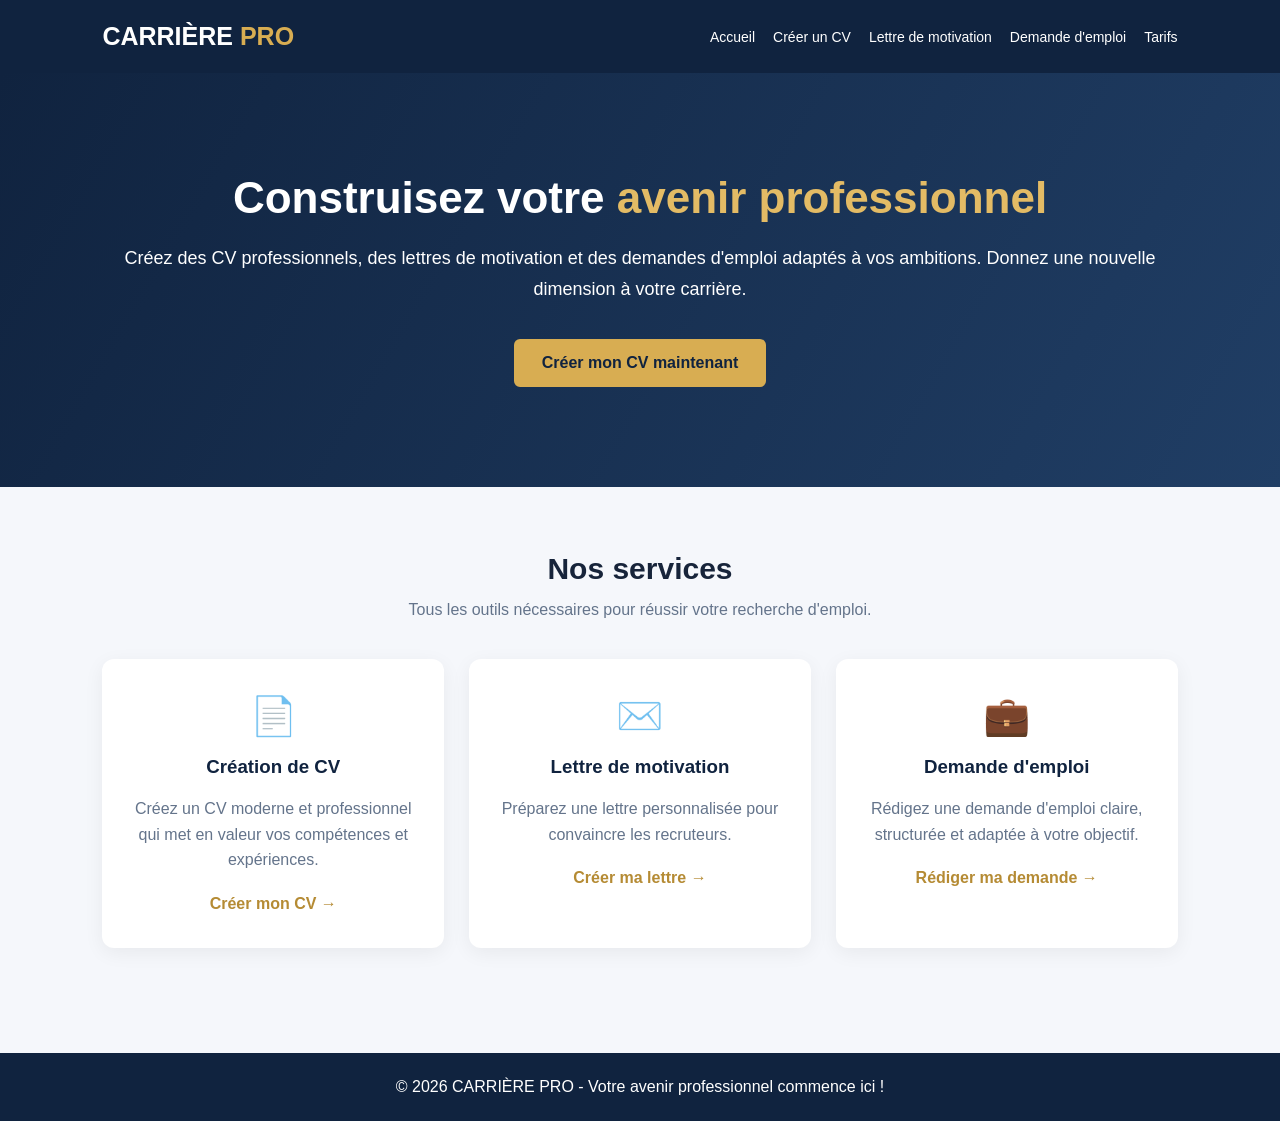
<file: index.html>
<!DOCTYPE html>
<html lang="fr">
<head>
    <meta charset="UTF-8">
    <meta name="viewport" content="width=device-width, initial-scale=1.0">

    <title>CARRIÈRE PRO - Votre avenir professionnel</title>

    <meta name="description" content="Créez vos CV professionnels, lettres de motivation et demandes d'emploi avec CARRIÈRE PRO.">

    <!-- Configuration Android et PWA -->
    <link rel="manifest" href="/statique/manifest.json">
    <meta name="theme-color" content="#123b66">
    <meta name="mobile-web-app-capable" content="yes">
    <meta name="apple-mobile-web-app-capable" content="yes">
    <meta name="apple-mobile-web-app-status-bar-style" content="black-translucent">
    <meta name="apple-mobile-web-app-title" content="Carrière Pro">

    <style>
        * {
            margin: 0;
            padding: 0;
            box-sizing: border-box;
            font-family: Arial, sans-serif;
        }

        body {
            background: #f5f7fb;
            color: #17243a;
        }

        header {
            background: #10233f;
            padding: 22px 8%;
            display: flex;
            justify-content: space-between;
            align-items: center;
        }

        .logo {
            color: white;
            font-size: 25px;
            font-weight: bold;
        }

        .logo span {
            color: #d8ad52;
        }

        nav {
            display: flex;
            flex-wrap: wrap;
            gap: 18px;
        }

        nav a {
            color: white;
            text-decoration: none;
            font-size: 14px;
        }

        nav a:hover {
            color: #e3bb65;
        }

        .hero {
            background: linear-gradient(120deg, #10233f, #203e65);
            color: white;
            padding: 100px 8%;
            text-align: center;
        }

        .hero h1 {
            font-size: 44px;
            margin-bottom: 20px;
        }

        .hero h1 span {
            color: #e3bb65;
        }

        .hero p {
            font-size: 18px;
            margin-bottom: 35px;
            line-height: 1.7;
        }

        .button {
            display: inline-block;
            background: #d8ad52;
            color: #10233f;
            padding: 15px 28px;
            border-radius: 6px;
            text-decoration: none;
            font-weight: bold;
            transition: 0.3s;
        }

        .button:hover {
            background: #e3bb65;
        }

        .services {
            padding: 65px 8%;
            text-align: center;
        }

        .services h2 {
            font-size: 30px;
            margin-bottom: 15px;
        }

        .services-intro {
            color: #64748b;
            margin-bottom: 40px;
        }

        .cards {
            display: grid;
            grid-template-columns: repeat(3, 1fr);
            gap: 25px;
        }

        .card {
            background: white;
            padding: 35px 25px;
            border-radius: 12px;
            box-shadow: 0 5px 20px rgba(0,0,0,0.06);
            transition: transform 0.3s;
        }

        .card:hover {
            transform: translateY(-5px);
        }

        .card h3 {
            margin: 18px 0;
            color: #10233f;
        }

        .card p {
            color: #64748b;
            line-height: 1.6;
            margin-bottom: 22px;
        }

        .card a {
            color: #b58b34;
            font-weight: bold;
            text-decoration: none;
        }

        .icon {
            font-size: 38px;
        }

        footer {
            background: #10233f;
            color: white;
            text-align: center;
            padding: 25px;
            margin-top: 40px;
        }

        @media (max-width: 768px) {
            header {
                flex-direction: column;
                gap: 18px;
            }

            nav {
                justify-content: center;
                gap: 12px;
            }

            nav a {
                margin: 5px;
            }

            .hero {
                padding: 65px 6%;
            }

            .hero h1 {
                font-size: 32px;
            }

            .hero p {
                font-size: 16px;
            }

            .cards {
                grid-template-columns: 1fr;
            }

            .services {
                padding: 45px 6%;
            }
        }
    </style>
</head>

<body>

<header>
    <div class="logo">CARRIÈRE <span>PRO</span></div>

    <nav>
        <a href="/">Accueil</a>
        <a href="/cv">Créer un CV</a>
        <a href="/lettre">Lettre de motivation</a>
        <a href="/demande">Demande d'emploi</a>
        <a href="/tarifs">Tarifs</a>
    </nav>
</header>

<section class="hero">

    <h1>
        Construisez votre
        <span>avenir professionnel</span>
    </h1>

    <p>
        Créez des CV professionnels, des lettres de motivation
        et des demandes d'emploi adaptés à vos ambitions.
        Donnez une nouvelle dimension à votre carrière.
    </p>

    <a href="/cv" class="button">
        Créer mon CV maintenant
    </a>

</section>

<section class="services">

    <h2>Nos services</h2>

    <p class="services-intro">
        Tous les outils nécessaires pour réussir votre recherche d'emploi.
    </p>

    <div class="cards">

        <div class="card">
            <div class="icon">📄</div>

            <h3>Création de CV</h3>

            <p>
                Créez un CV moderne et professionnel
                qui met en valeur vos compétences et expériences.
            </p>

            <a href="/cv">Créer mon CV →</a>
        </div>

        <div class="card">
            <div class="icon">✉️</div>

            <h3>Lettre de motivation</h3>

            <p>
                Préparez une lettre personnalisée
                pour convaincre les recruteurs.
            </p>

            <a href="/lettre">Créer ma lettre →</a>
        </div>

        <div class="card">
            <div class="icon">💼</div>

            <h3>Demande d'emploi</h3>

            <p>
                Rédigez une demande d'emploi claire,
                structurée et adaptée à votre objectif.
            </p>

            <a href="/demande">Rédiger ma demande →</a>
        </div>

    </div>

</section>

<footer>
    <p>
        © 2026 CARRIÈRE PRO - Votre avenir professionnel commence ici !
    </p>
</footer>

<!-- Enregistrement du Service Worker Android -->
<script>
if ("serviceWorker" in navigator) {

    window.addEventListener("load", function () {

        navigator.serviceWorker.register("/statique/sw.js")
            .then(function (registration) {
                console.log("Application Android prête :", registration.scope);
            })
            .catch(function (error) {
                console.error("Erreur Service Worker :", error);
            });

    });

}
</script>

</body>
</html>
</file>
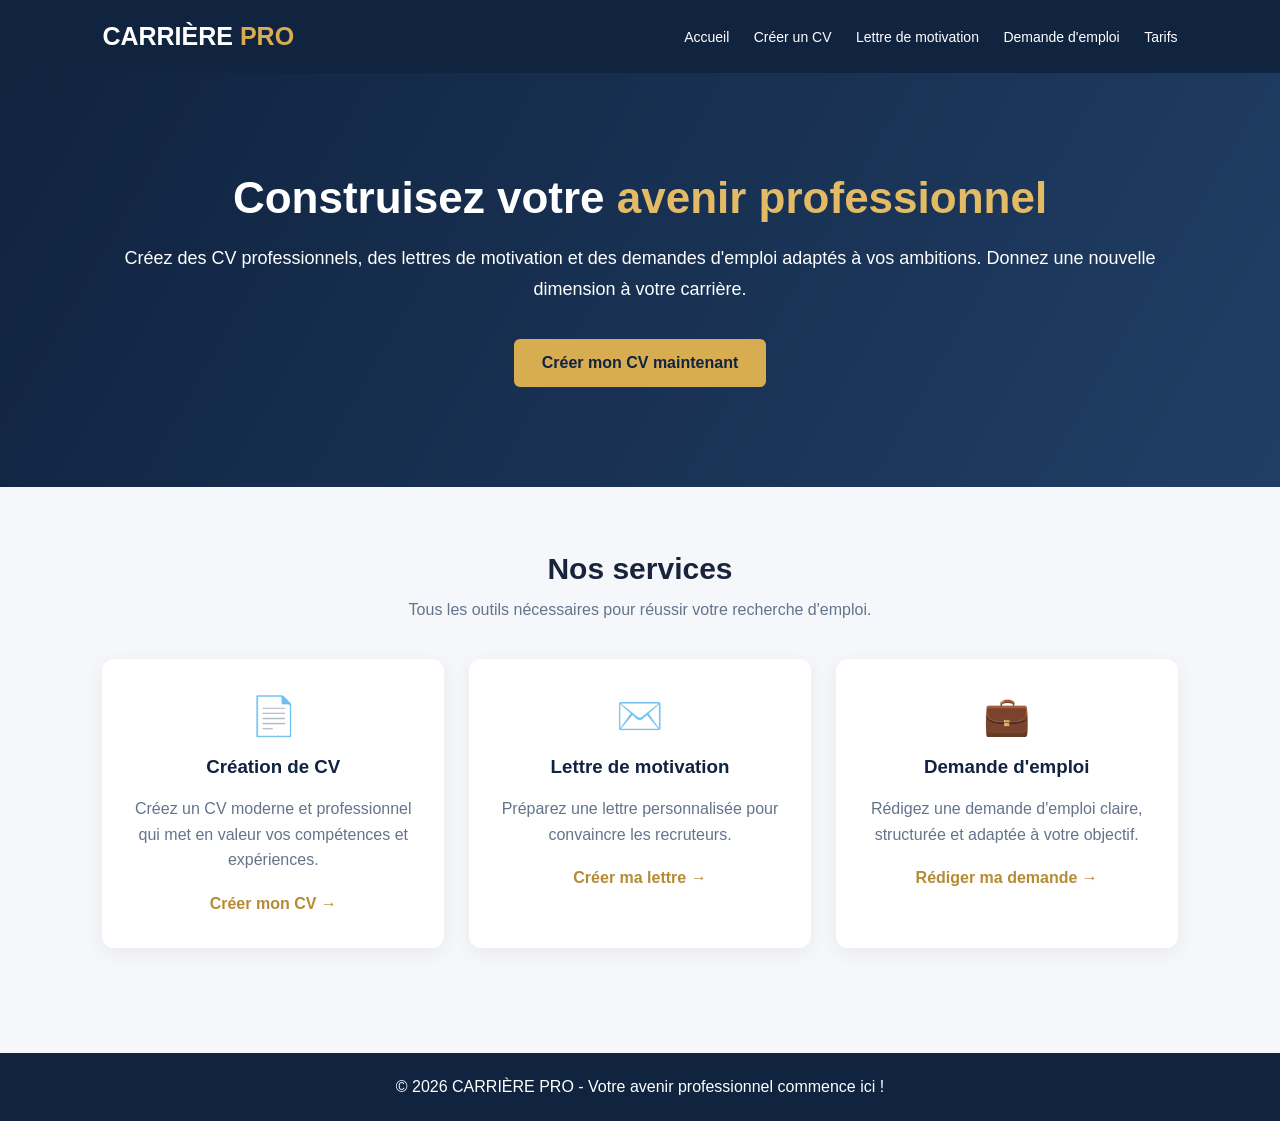
<file: templates/index.html>
<!DOCTYPE html>
<html lang="fr">
<head>
    <meta charset="UTF-8">
    <meta name="viewport" content="width=device-width, initial-scale=1.0">
    <title>CARRIÈRE PRO - Votre avenir professionnel</title>

    <style>
        * {
            margin: 0;
            padding: 0;
            box-sizing: border-box;
            font-family: Arial, sans-serif;
        }

        body {
            background: #f5f7fb;
            color: #17243a;
        }

        header {
            background: #10233f;
            padding: 22px 8%;
            display: flex;
            justify-content: space-between;
            align-items: center;
        }

        .logo {
            color: white;
            font-size: 25px;
            font-weight: bold;
        }

        .logo span {
            color: #d8ad52;
        }

        nav a {
            color: white;
            text-decoration: none;
            margin-left: 20px;
            font-size: 14px;
        }

        nav a:hover {
            color: #e3bb65;
        }

        .hero {
            background: linear-gradient(120deg, #10233f, #203e65);
            color: white;
            padding: 100px 8%;
            text-align: center;
        }

        .hero h1 {
            font-size: 44px;
            margin-bottom: 20px;
        }

        .hero h1 span {
            color: #e3bb65;
        }

        .hero p {
            font-size: 18px;
            margin-bottom: 35px;
            line-height: 1.7;
        }

        .button {
            display: inline-block;
            background: #d8ad52;
            color: #10233f;
            padding: 15px 28px;
            border-radius: 6px;
            text-decoration: none;
            font-weight: bold;
        }

        .button:hover {
            background: #e3bb65;
        }

        .services {
            padding: 65px 8%;
            text-align: center;
        }

        .services h2 {
            font-size: 30px;
            margin-bottom: 15px;
        }

        .services-intro {
            color: #64748b;
            margin-bottom: 40px;
        }

        .cards {
            display: grid;
            grid-template-columns: repeat(3, 1fr);
            gap: 25px;
        }

        .card {
            background: white;
            padding: 35px 25px;
            border-radius: 12px;
            box-shadow: 0 5px 20px rgba(0,0,0,0.06);
        }

        .card h3 {
            margin: 18px 0;
            color: #10233f;
        }

        .card p {
            color: #64748b;
            line-height: 1.6;
            margin-bottom: 22px;
        }

        .card a {
            color: #b58b34;
            font-weight: bold;
            text-decoration: none;
        }

        .icon {
            font-size: 38px;
        }

        footer {
            background: #10233f;
            color: white;
            text-align: center;
            padding: 25px;
            margin-top: 40px;
        }

        @media(max-width: 768px) {
            header {
                flex-direction: column;
                gap: 18px;
            }

            nav {
                display: flex;
                flex-wrap: wrap;
                justify-content: center;
                gap: 12px;
            }

            nav a {
                margin: 5px;
            }

            .hero h1 {
                font-size: 32px;
            }

            .cards {
                grid-template-columns: 1fr;
            }
        }
    </style>
</head>

<body>

<header>
    <div class="logo">CARRIÈRE <span>PRO</span></div>

    <nav>
        <a href="/">Accueil</a>
        <a href="/cv">Créer un CV</a>
        <a href="/lettre">Lettre de motivation</a>
        <a href="/demande">Demande d'emploi</a>
        <a href="/tarifs">Tarifs</a>
    </nav>
</header>

<section class="hero">
    <h1>Construisez votre <span>avenir professionnel</span></h1>

    <p>
        Créez des CV professionnels, des lettres de motivation
        et des demandes d'emploi adaptés à vos ambitions.
        Donnez une nouvelle dimension à votre carrière.
    </p>

    <a href="/cv" class="button">Créer mon CV maintenant</a>
</section>

<section class="services">
    <h2>Nos services</h2>

    <p class="services-intro">
        Tous les outils nécessaires pour réussir votre recherche d'emploi.
    </p>

    <div class="cards">

        <div class="card">
            <div class="icon">📄</div>
            <h3>Création de CV</h3>
            <p>
                Créez un CV moderne et professionnel
                qui met en valeur vos compétences et expériences.
            </p>
            <a href="/cv">Créer mon CV →</a>
        </div>

        <div class="card">
            <div class="icon">✉️</div>
            <h3>Lettre de motivation</h3>
            <p>
                Préparez une lettre personnalisée
                pour convaincre les recruteurs.
            </p>
            <a href="/lettre">Créer ma lettre →</a>
        </div>

        <div class="card">
            <div class="icon">💼</div>
            <h3>Demande d'emploi</h3>
            <p>
                Rédigez une demande d'emploi claire,
                structurée et adaptée à votre objectif.
            </p>
            <a href="/demande">Rédiger ma demande →</a>
        </div>

    </div>
</section>

<footer>
    <p>© 2026 CARRIÈRE PRO - Votre avenir professionnel commence ici !</p>
</footer>

</body>
</html>
</file>
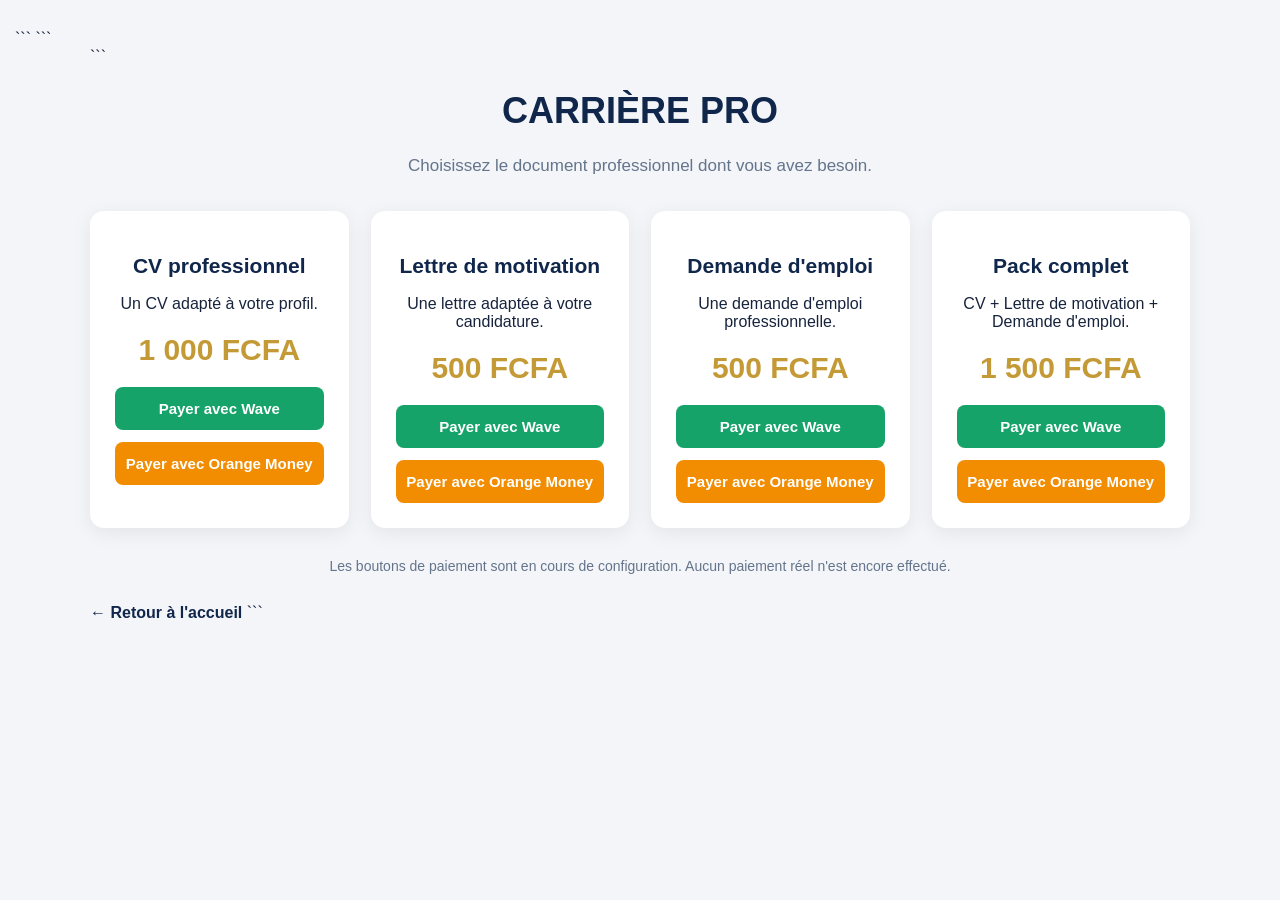
<file: tarifs.html>
<!DOCTYPE html>

<html lang="fr">
<head>
    <meta charset="UTF-8">
    <meta name="viewport" content="width=device-width, initial-scale=1.0">
    <title>Tarifs - CARRIÈRE PRO</title>

```
<style>
    * {
        box-sizing: border-box;
    }

    body {
        margin: 0;
        padding: 30px 15px;
        font-family: Arial, sans-serif;
        background: #f3f5f9;
        color: #17233d;
    }

    .conteneur {
        max-width: 1100px;
        margin: auto;
    }

    header {
        text-align: center;
        margin-bottom: 35px;
    }

    header h1 {
        color: #10264b;
        font-size: 36px;
    }

    header p {
        color: #64748b;
        font-size: 17px;
    }

    .grille {
        display: grid;
        grid-template-columns: repeat(auto-fit, minmax(230px, 1fr));
        gap: 22px;
    }

    .carte {
        background: white;
        padding: 25px;
        border-radius: 14px;
        text-align: center;
        box-shadow: 0 5px 20px rgba(0,0,0,0.07);
    }

    .carte h2 {
        color: #10264b;
        font-size: 21px;
    }

    .prix {
        color: #c49a36;
        font-size: 30px;
        font-weight: bold;
        margin: 20px 0;
    }

    .bouton-paiement {
        display: block;
        width: 100%;
        padding: 13px 8px;
        margin-top: 12px;
        border: none;
        border-radius: 8px;
        color: white;
        font-size: 15px;
        font-weight: bold;
        cursor: pointer;
    }

    .wave {
        background: #16a36a;
    }

    .orange {
        background: #f28c00;
    }

    .bouton-paiement:hover {
        opacity: 0.85;
    }

    .retour {
        display: inline-block;
        margin-top: 30px;
        color: #10264b;
        text-decoration: none;
        font-weight: bold;
    }

    .information {
        text-align: center;
        margin-top: 30px;
        color: #64748b;
        font-size: 14px;
    }
</style>
```

</head>

<body>

<div class="conteneur">

```
<header>
    <h1>CARRIÈRE PRO</h1>
    <p>Choisissez le document professionnel dont vous avez besoin.</p>
</header>

<div class="grille">

    <div class="carte">
        <h2>CV professionnel</h2>
        <p>Un CV adapté à votre profil.</p>
        <div class="prix">1 000 FCFA</div>

        <button class="bouton-paiement wave"
            onclick="paiement('CV professionnel', 1000, 'Wave')">
            Payer avec Wave
        </button>

        <button class="bouton-paiement orange"
            onclick="paiement('CV professionnel', 1000, 'Orange Money')">
            Payer avec Orange Money
        </button>
    </div>

    <div class="carte">
        <h2>Lettre de motivation</h2>
        <p>Une lettre adaptée à votre candidature.</p>
        <div class="prix">500 FCFA</div>

        <button class="bouton-paiement wave"
            onclick="paiement('Lettre de motivation', 500, 'Wave')">
            Payer avec Wave
        </button>

        <button class="bouton-paiement orange"
            onclick="paiement('Lettre de motivation', 500, 'Orange Money')">
            Payer avec Orange Money
        </button>
    </div>

    <div class="carte">
        <h2>Demande d'emploi</h2>
        <p>Une demande d'emploi professionnelle.</p>
        <div class="prix">500 FCFA</div>

        <button class="bouton-paiement wave"
            onclick="paiement('Demande d’emploi', 500, 'Wave')">
            Payer avec Wave
        </button>

        <button class="bouton-paiement orange"
            onclick="paiement('Demande d’emploi', 500, 'Orange Money')">
            Payer avec Orange Money
        </button>
    </div>

    <div class="carte">
        <h2>Pack complet</h2>
        <p>CV + Lettre de motivation + Demande d'emploi.</p>
        <div class="prix">1 500 FCFA</div>

        <button class="bouton-paiement wave"
            onclick="paiement('Pack complet', 1500, 'Wave')">
            Payer avec Wave
        </button>

        <button class="bouton-paiement orange"
            onclick="paiement('Pack complet', 1500, 'Orange Money')">
            Payer avec Orange Money
        </button>
    </div>

</div>

<div class="information">
    Les boutons de paiement sont en cours de configuration.
    Aucun paiement réel n'est encore effectué.
</div>

<a href="/" class="retour">← Retour à l'accueil</a>
```

</div>

<script>
    function paiement(documentNom, montant, moyen) {
        alert(
            "Votre choix : " + documentNom +
            "\nMontant : " + montant + " FCFA" +
            "\nMoyen de paiement : " + moyen +
            "\n\nCe moyen de paiement sera bientôt activé."
        );
    }
</script>

</body>
</html>
</file>
